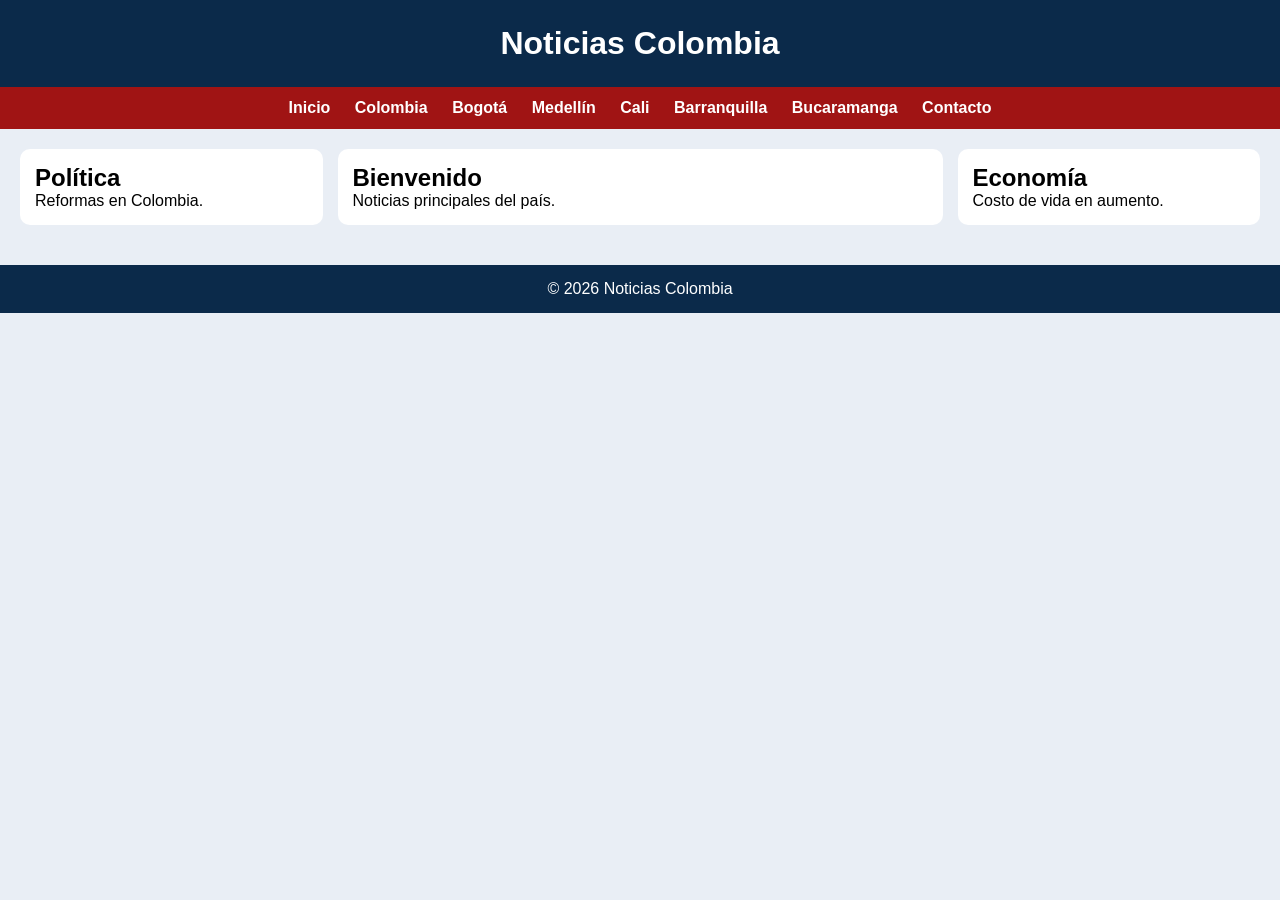
<file: index.html>
<!DOCTYPE html>
<html lang="es">
<head>
    <meta charset="UTF-8">
    <title>Noticias Colombia</title>
    <link rel="stylesheet" href="CSS/styles.css">
    
</head>

<body>

<header>
    <h1>Noticias Colombia</h1>
</header>

<nav>
    <a href="index.html">Inicio</a>
    <a href="colombia.html">Colombia</a>
    <a href="bogota.html">Bogotá</a>
    <a href="medellin.html">Medellín</a>
    <a href="cali.html">Cali</a>
    <a href="barranquilla.html">Barranquilla</a>
    <a href="bucaramanga.html">Bucaramanga</a>
    <a href="contacto.html">Contacto</a>
</nav>

<div class="contenedor">

    <div class="columna">
        <h2>Política</h2>
        <p>Reformas en Colombia.</p>
    </div>

    <div class="principal">
        <h2>Bienvenido</h2>
        <p>Noticias principales del país.</p>
    </div>

    <div class="columna">
        <h2>Economía</h2>
        <p>Costo de vida en aumento.</p>
    </div>

</div>

<footer>© 2026 Noticias Colombia</footer>

</body>
</html>
</file>
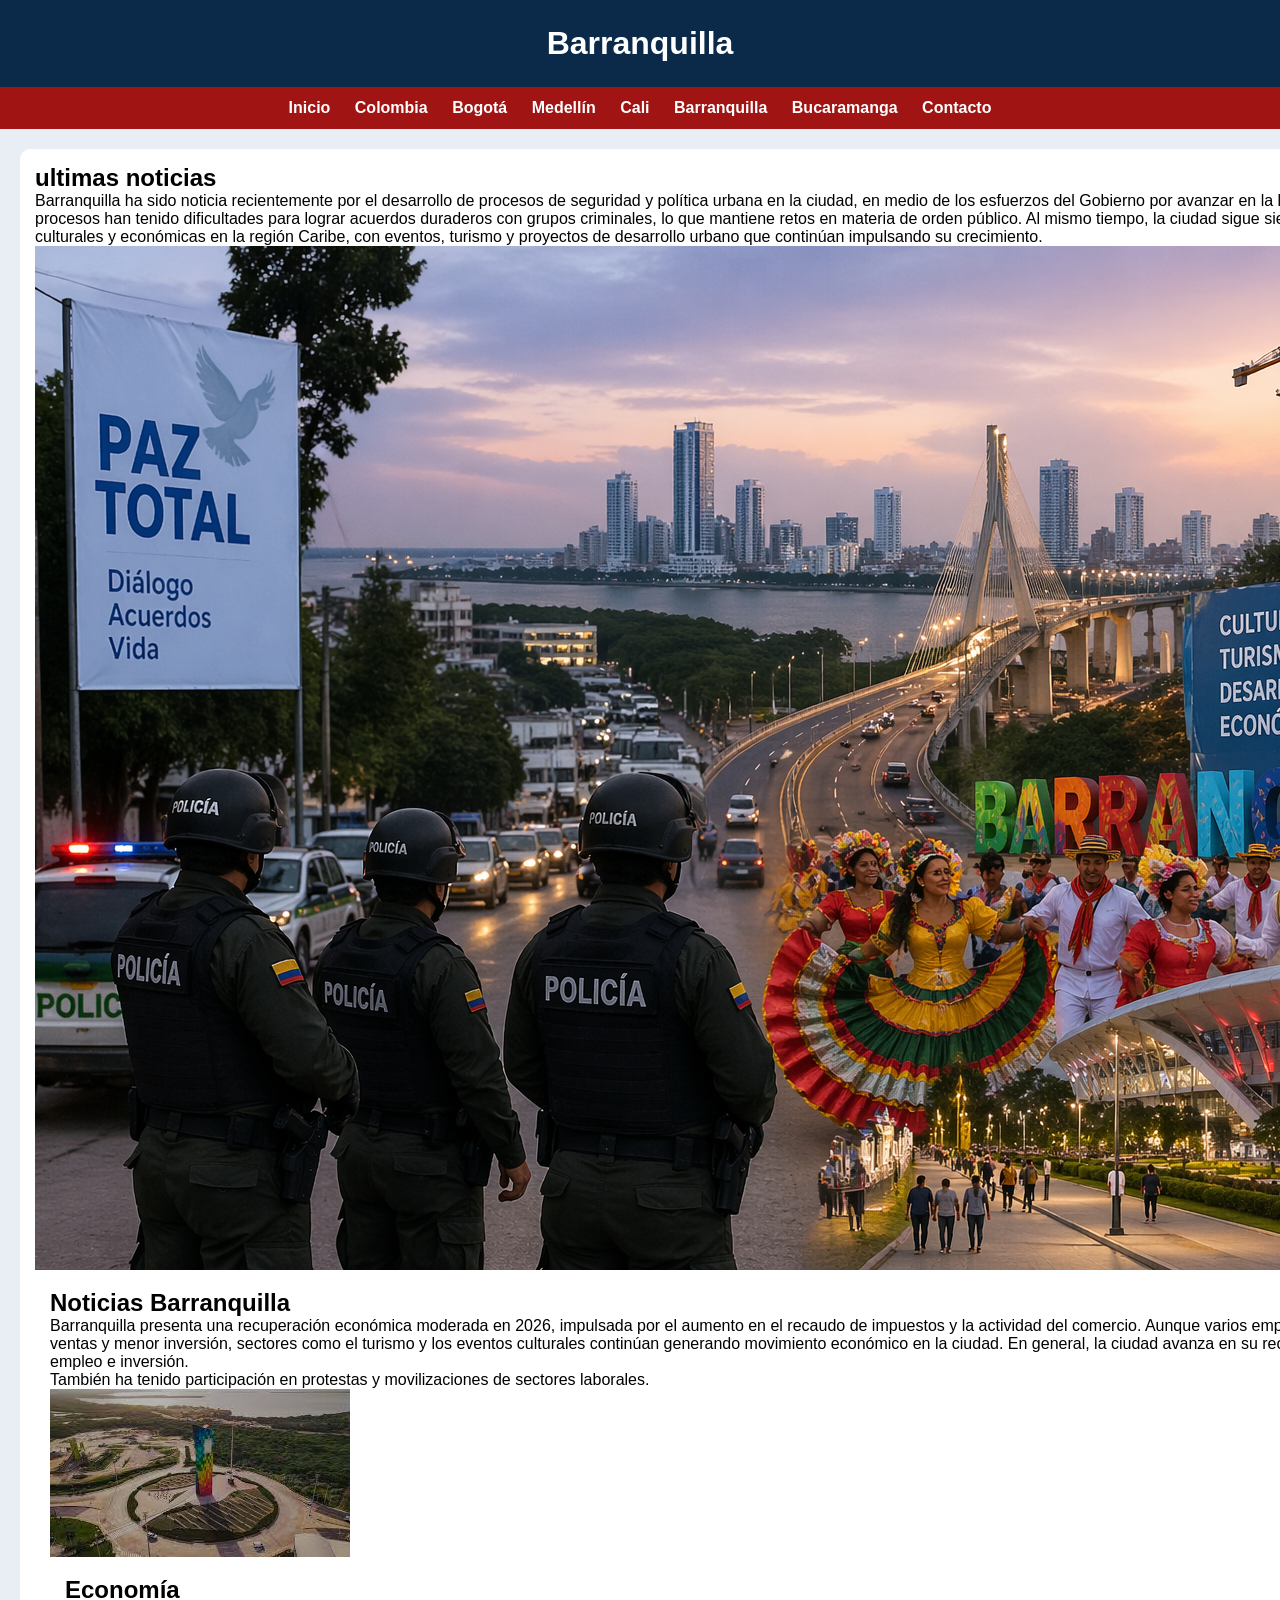
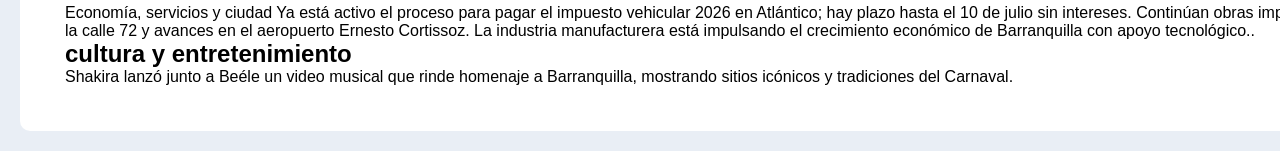
<file: barranquilla.html>
<!DOCTYPE html>
<html lang="es">
<head>
    <meta charset="UTF-8">
    <title>Barranquilla</title>
    <link rel="stylesheet" href="CSS/styles.css">
</head>

<body>

<header>
    <h1>Barranquilla</h1>
</header>

<nav>
    <a href="index.html">Inicio</a>
    <a href="colombia.html">Colombia</a>
    <a href="bogota.html">Bogotá</a>
    <a href="medellin.html">Medellín</a>
    <a href="cali.html">Cali</a>
    <a href="barranquilla.html">Barranquilla</a>
    <a href="bucaramanga.html">Bucaramanga</a>
    <a href="contacto.html">Contacto</a>
</nav>

<div class="contenedor">

    <!-- Columna izquierda -->
    <div class="columna">
        <h2>ultimas noticias </h2>
        <p>Barranquilla ha sido noticia recientemente por el desarrollo de procesos de seguridad y política urbana en la ciudad, en medio de los esfuerzos del Gobierno por avanzar en la llamada “paz total”. Sin embargo, estos procesos han tenido dificultades para lograr acuerdos duraderos con grupos criminales, lo que mantiene retos en materia de orden público.
       Al mismo tiempo, la ciudad sigue siendo un punto importante de actividades culturales y económicas en la región Caribe, con eventos, turismo y proyectos de desarrollo urbano que continúan impulsando su crecimiento.</p>    
        <img src="IMG/colombia4.png"
    </div>

    <!-- Columna central -->
    <div class="principal">
        <h2>Noticias Barranquilla</h2>

     <p>Barranquilla presenta una recuperación económica moderada en 2026, impulsada por el aumento en el recaudo de impuestos y la actividad del comercio.
      Aunque varios empresarios reportan disminución en ventas y menor inversión, sectores como el turismo y los eventos culturales continúan generando movimiento económico en la ciudad.
      En general, la ciudad avanza en su recuperación, pero aún enfrenta retos en empleo e inversión.</p>

        <p>También ha tenido participación en protestas y movilizaciones de sectores laborales.</p>

         <img src="IMG/descargabarranquilla.jpg"

    </div>

    <!-- Columna derecha -->
    <div class="columna">
        <h2>Economía</h2>
        <p>Economía, servicios y ciudad
        Ya está activo el proceso para pagar el impuesto vehicular 2026 en Atlántico; hay plazo hasta el 10 de julio sin intereses.
        Continúan obras importantes como la transformación de la calle 72 y avances en el aeropuerto Ernesto Cortissoz.
        La industria manufacturera está impulsando el crecimiento económico de Barranquilla con apoyo tecnológico..</p>

        <h2>cultura y entretenimiento</h2>
        <p>Shakira lanzó junto a Beéle un video musical que rinde homenaje a Barranquilla, mostrando sitios icónicos y tradiciones del Carnaval.</p>
    </div>

</div>

</body>
</html>
</file>
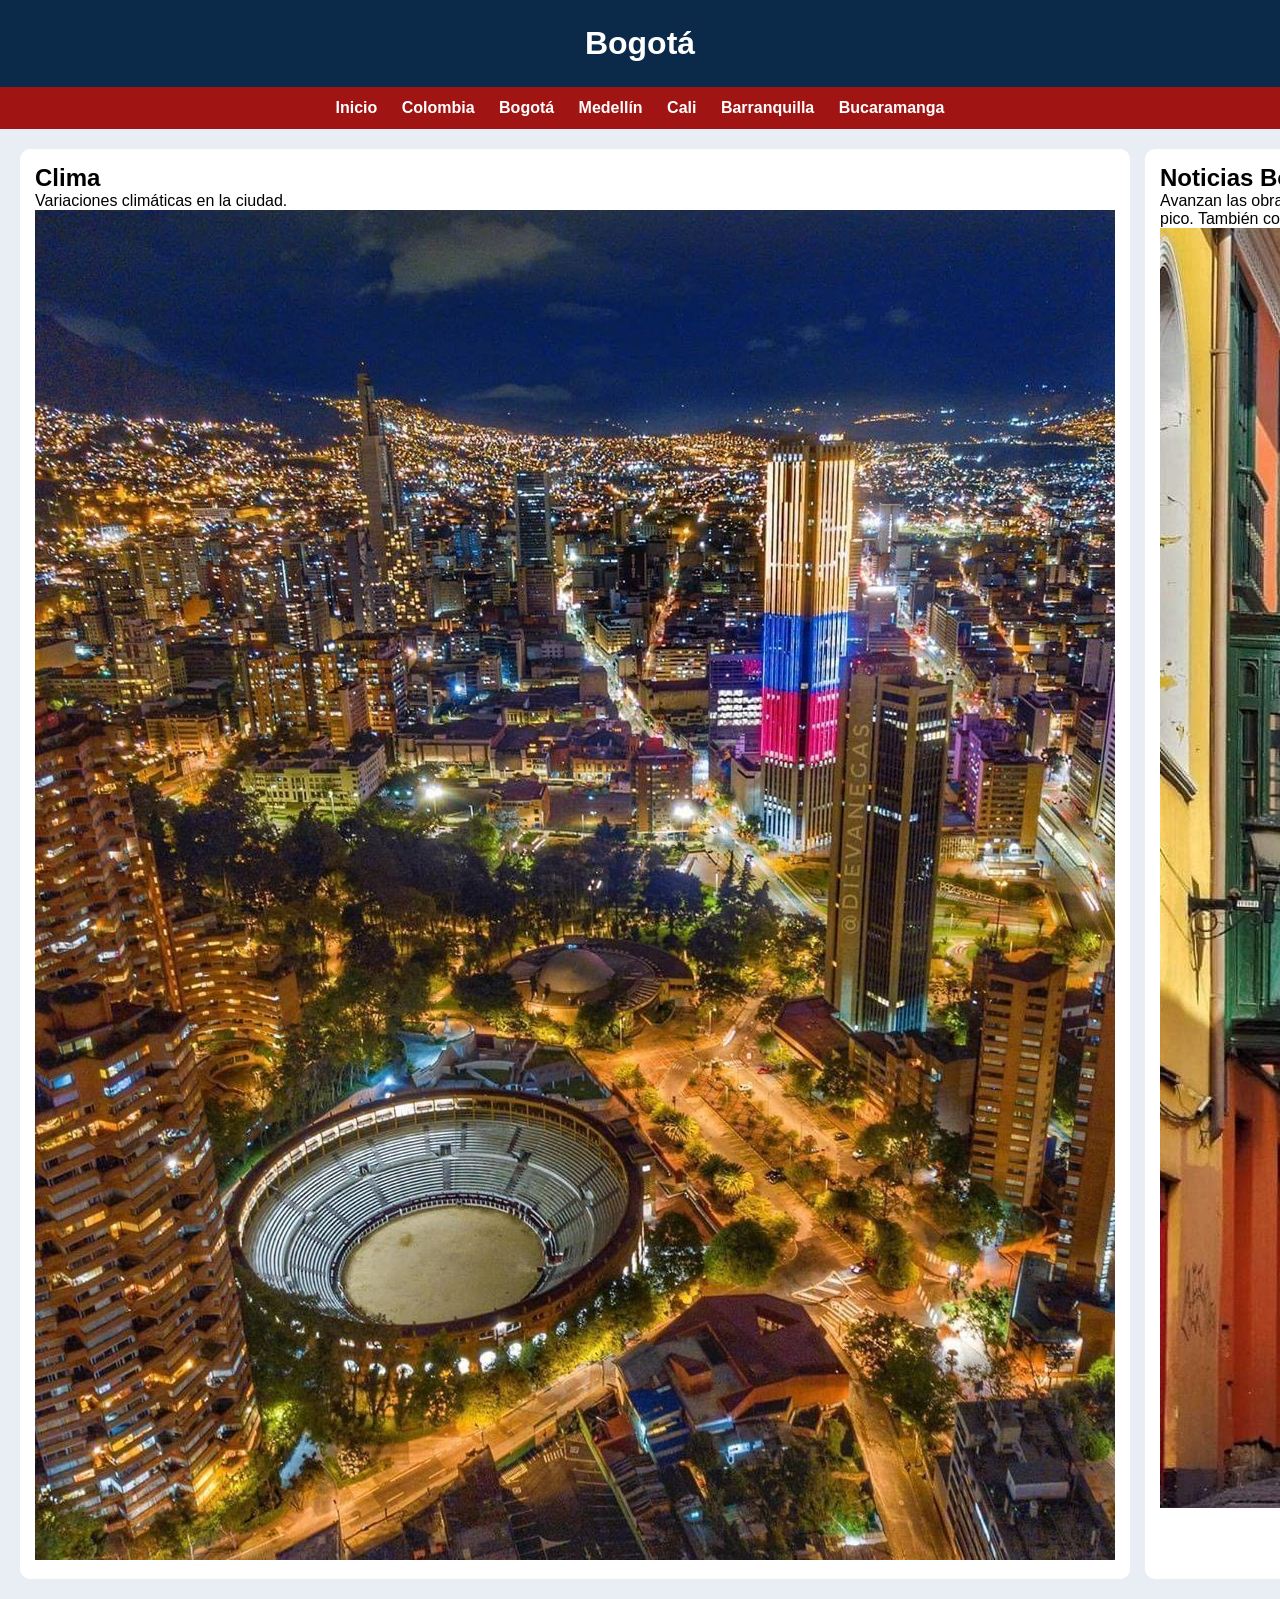
<file: bogota.html>
<!DOCTYPE html>
<html lang="es">
<head>
    <meta charset="UTF-8">
    <title>Bogotá</title>
    <link rel="stylesheet" href="CSS/styles.css">
</head>

<body>

<header>
    <h1>Bogotá</h1>
</header>

<nav>
    <a href="index.html">Inicio</a>
    <a href="colombia.html">Colombia</a>
    <a href="bogota.html">Bogotá</a>
    <a href="medellin.html">Medellín</a>
    <a href="cali.html">Cali</a>
    <a href="barranquilla.html">Barranquilla</a>
    <a href="bucaramanga.html">Bucaramanga</a>
</nav>

<div class="contenedor">

    <div class="columna">
        <h2>Clima</h2>
        <p>Variaciones climáticas en la ciudad.</p>
        <img src="IMG/bogota2.jpeg" >

    </div>

    <div class="principal">
        <h2>Noticias Bogotá</h2>
        <p>
        Avanzan las obras del Metro de Bogotá, con frentes activos en varias localidades.
        Hay cierres viales y desvíos que afectan la movilidad en horas pico.
        También continúan mejoras en TransMilenio, aunque usuarios siguen quejándose por congestión..</p>
        <img src="IMG/bogota.jpeg">
    </div>

    <div class="columna">
        <h2>Economía</h2>
        <p>Bogotá sigue siendo el principal motor económico de Colombia, con crecimiento en comercio, servicios y tecnología.
         Se están impulsando proyectos de infraestructura y renovación urbana en varias zonas.</p>
    </div>

</div>

</body>
</html>
</file>
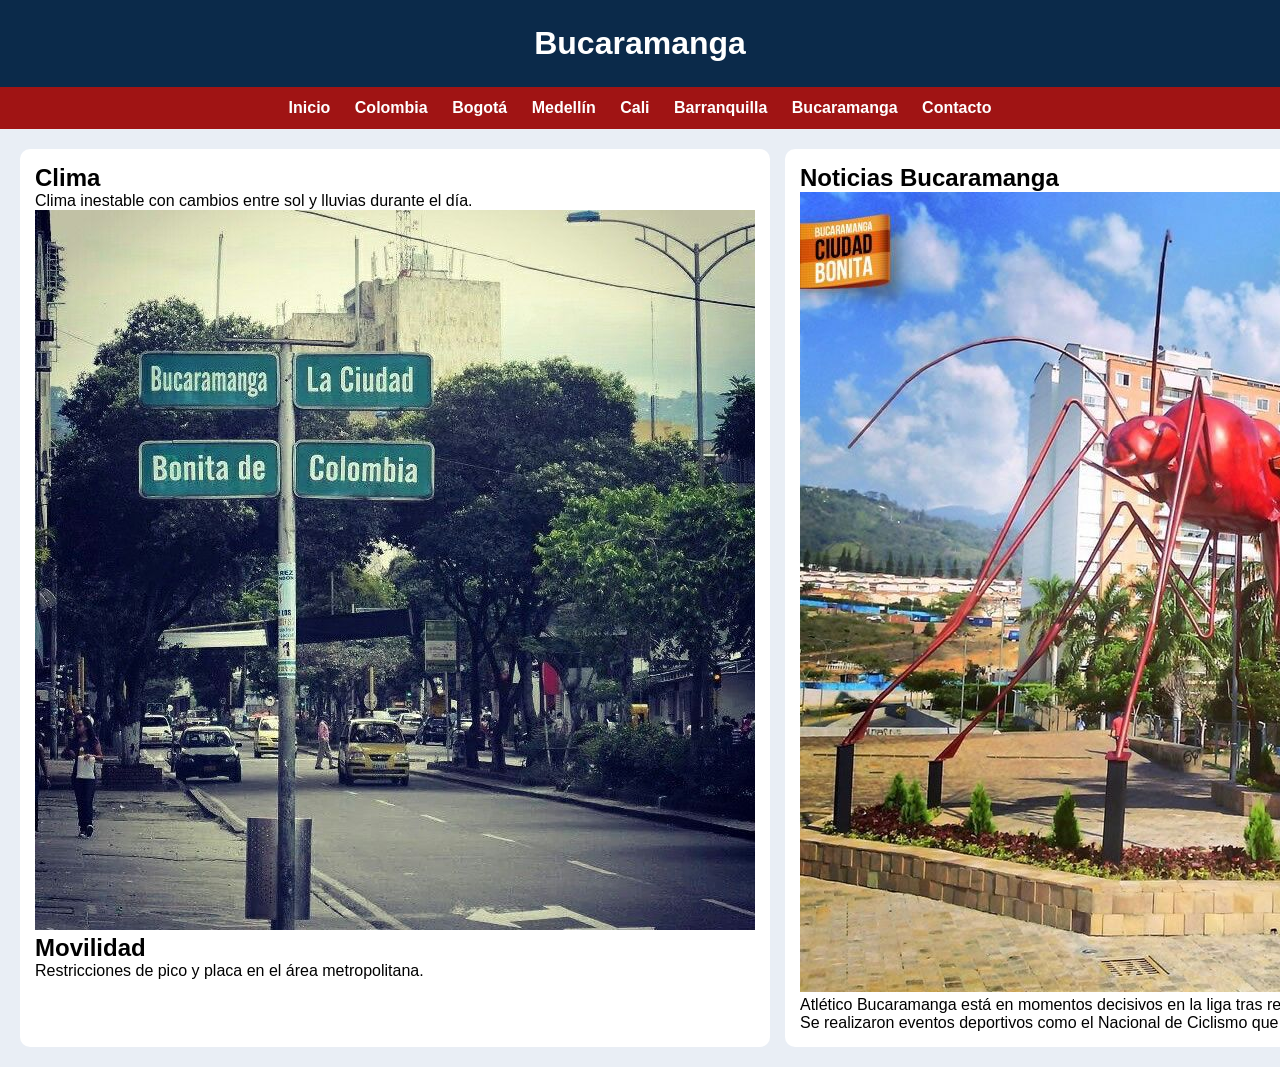
<file: bucaramanga.html>
<!DOCTYPE html>
<html lang="es">
<head>
    <meta charset="UTF-8">
    <title>Bucaramanga</title>
    <link rel="stylesheet" href="CSS/styles.css">
</head>

<body>

<header>
    <h1>Bucaramanga</h1>
</header>

<nav>
    <a href="index.html">Inicio</a>
    <a href="colombia.html">Colombia</a>
    <a href="bogota.html">Bogotá</a>
    <a href="medellin.html">Medellín</a>
    <a href="cali.html">Cali</a>
    <a href="barranquilla.html">Barranquilla</a>
    <a href="bucaramanga.html">Bucaramanga</a>
    <a href="contacto.html">Contacto</a>
</nav>

<div class="contenedor">

    <!-- Columna izquierda -->
    <div class="columna">
        <h2>Clima</h2>
        <p>Clima inestable con cambios entre sol y lluvias durante el día.</p>
         
           <img src="IMG/bucaramanga2.jpeg">

        <h2>Movilidad</h2>
        <p>Restricciones de pico y placa en el área metropolitana.</p>
    </div>

    <!-- Columna central -->
    <div class="principal">
        <h2>Noticias Bucaramanga</h2>

        <img src="IMG/bucaramanga.jpeg">

        <p>Atlético Bucaramanga está en momentos decisivos en la liga tras resultados recientes.</p>

        <p>Se realizaron eventos deportivos como el Nacional de Ciclismo que afectaron la movilidad.</p>
    </div>

    <!-- Columna derecha -->
    <div class="columna">
        <h2>Cultura</h2>
        <p>Festival de jazz, blues y rock con participación de jóvenes talentos.</p>

        <h2>Deportes</h2>
        <p>El equipo local busca clasificar en la liga nacional.</p>
    </div>

</div>

</body>
</html>
</file>
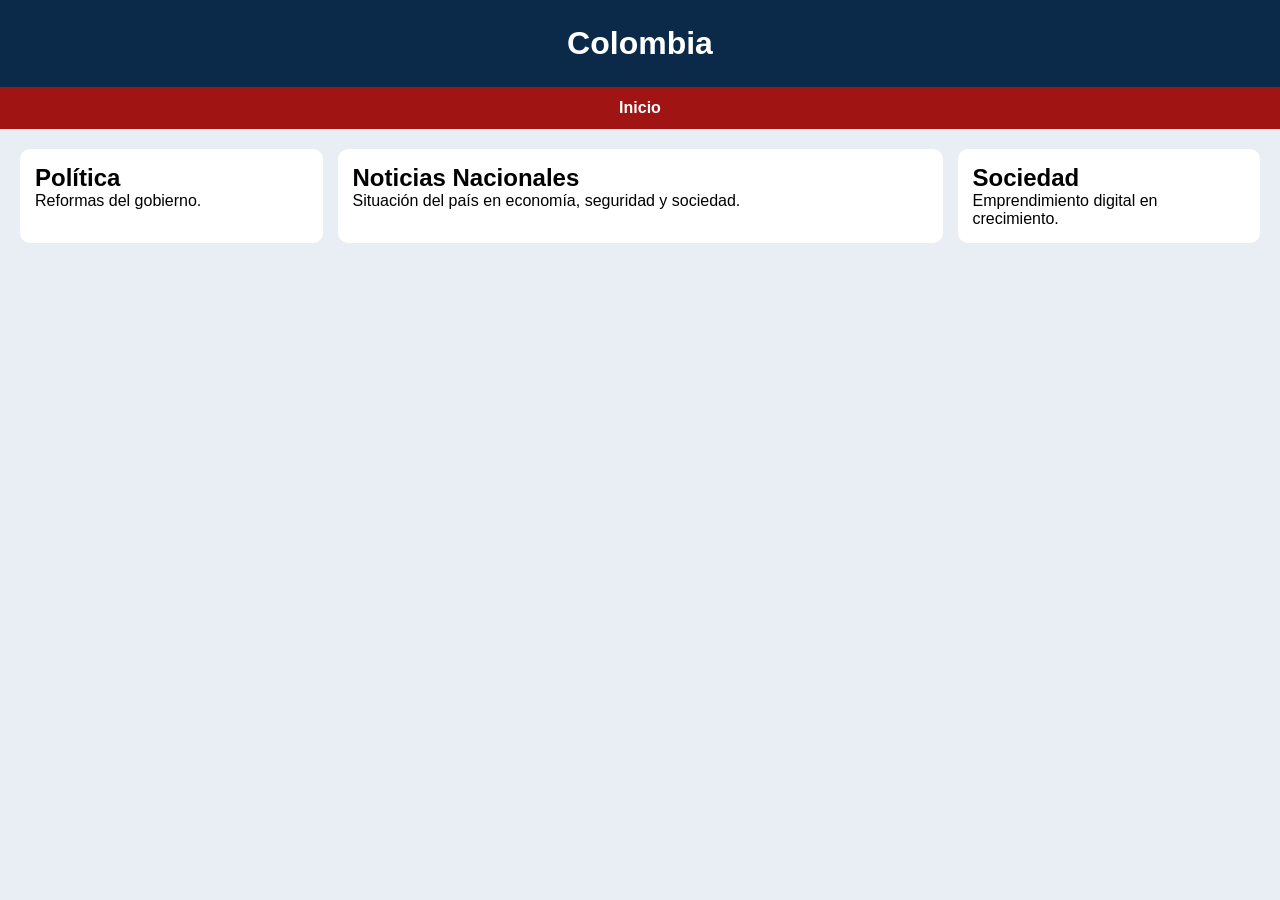
<file: colombia.html>
<!DOCTYPE html>
<html lang="es">
<head>
    <meta charset="UTF-8">
    <title>Colombia</title>
    <link rel="stylesheet" href="CSS/styles.css">
</head>

<body>

<header><h1>Colombia</h1></header>

<nav>
    <a href="index.html">Inicio</a>
</nav>

<div class="contenedor">
    

    <div class="columna">
        <h2>Política</h2>
        <p>Reformas del gobierno.</p>
    </div>

    <div class="principal">
        <h2>Noticias Nacionales</h2>
        <p>Situación del país en economía, seguridad y sociedad.</p>
    </div>

    <div class="columna">
        <h2>Sociedad</h2>
        <p>Emprendimiento digital en crecimiento.</p>
    </div>
   
      

</div>

</body>
</html>
</file>
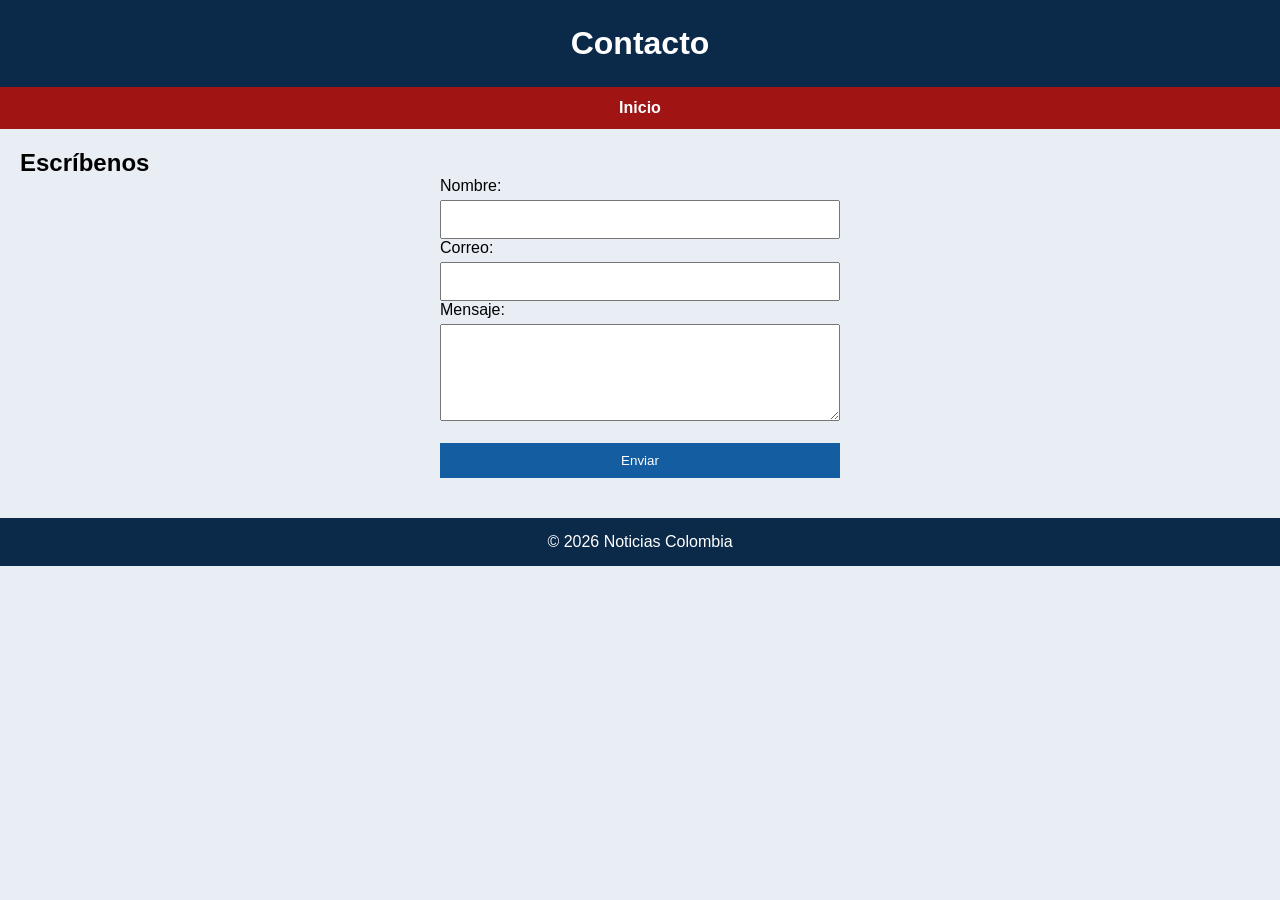
<file: contactos.html>
<!DOCTYPE html>
<html lang="es">
<head>
    <meta charset="UTF-8">
    <title>Contacto</title>
    <link rel="stylesheet" href="CSS/styles.css">
</head>

<body>

<header>
    <h1>Contacto</h1>
</header>

<nav>
    <a href="index.html">Inicio</a>
</nav>

<div style="padding:20px;">

    <h2>Escríbenos</h2>

    <form>
        <p>Nombre:</p>
        <input type="text" required>

        <p>Correo:</p>
        <input type="email" required>

        <p>Mensaje:</p>
        <textarea rows="5" required></textarea>

        <br><br>
        <button>Enviar</button>
    </form>

</div>

<footer>
    <p>© 2026 Noticias Colombia</p>
</footer>

</body>
</html>
</file>
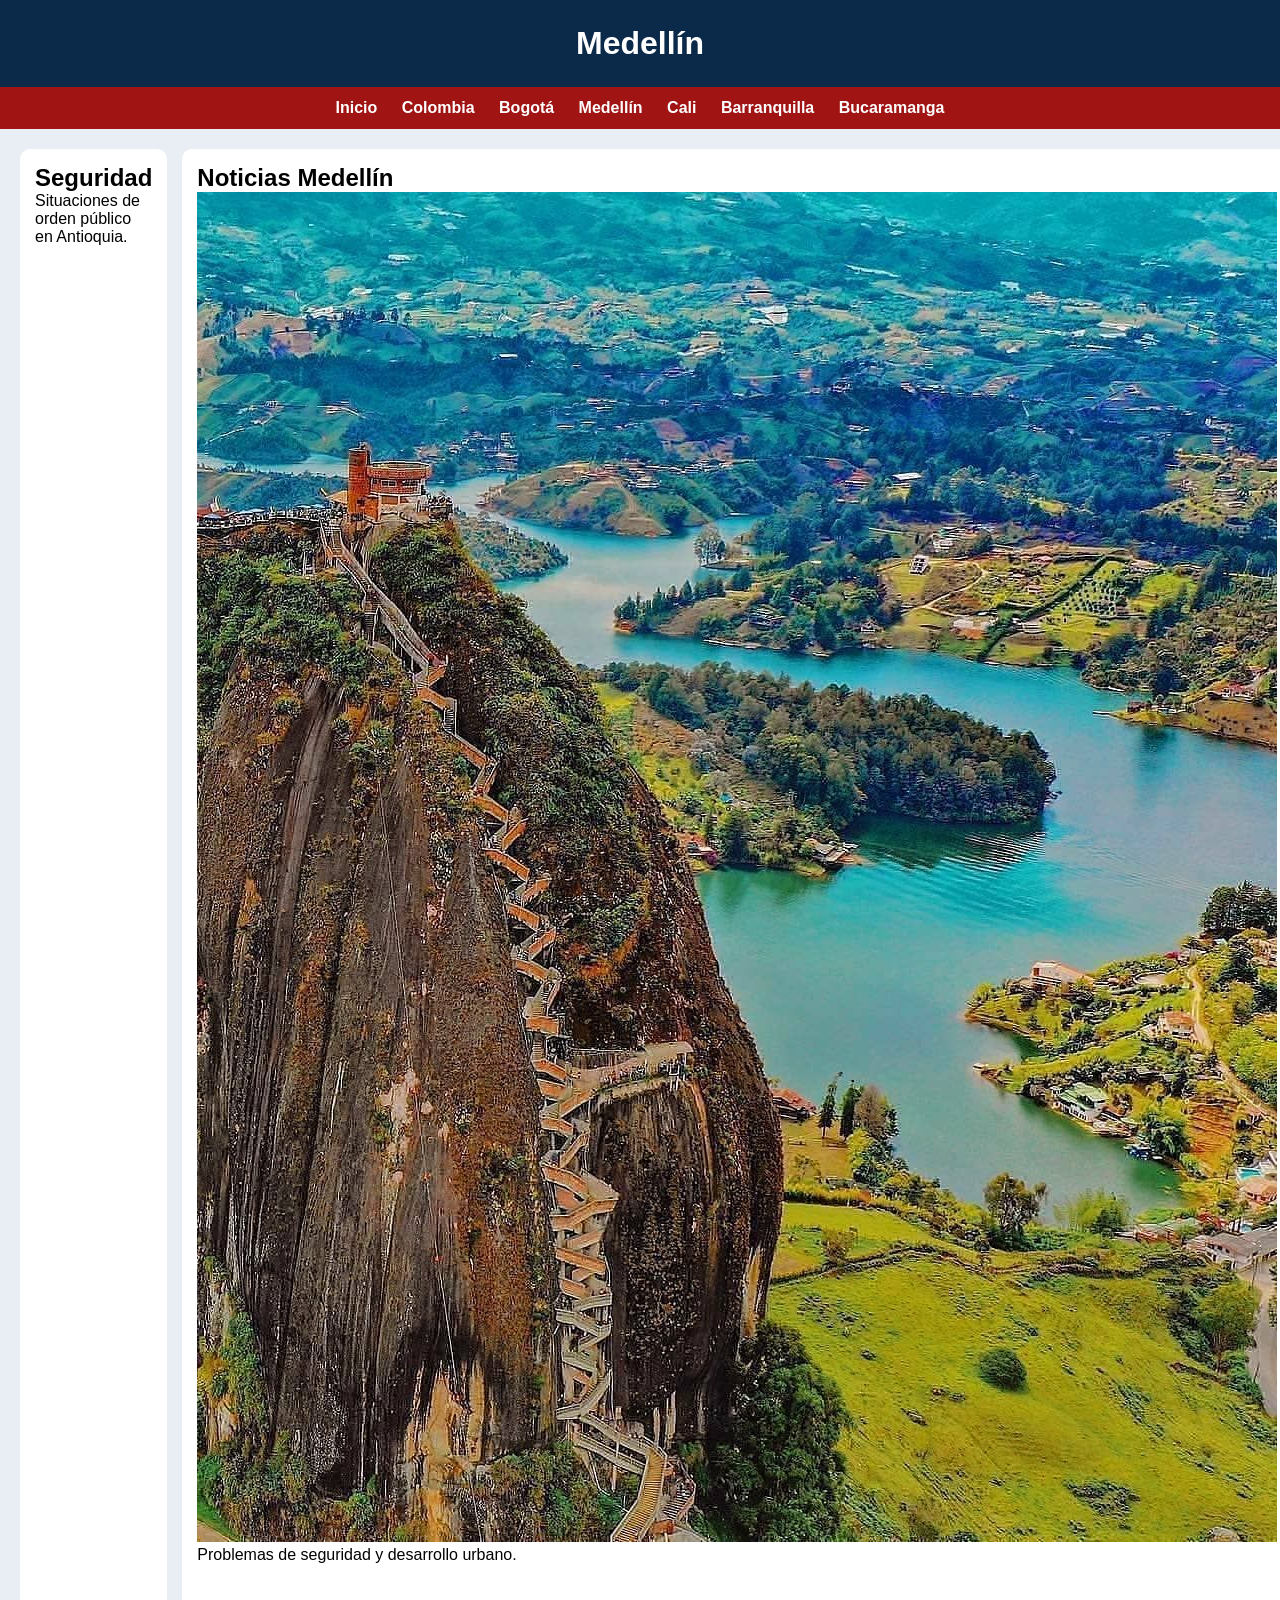
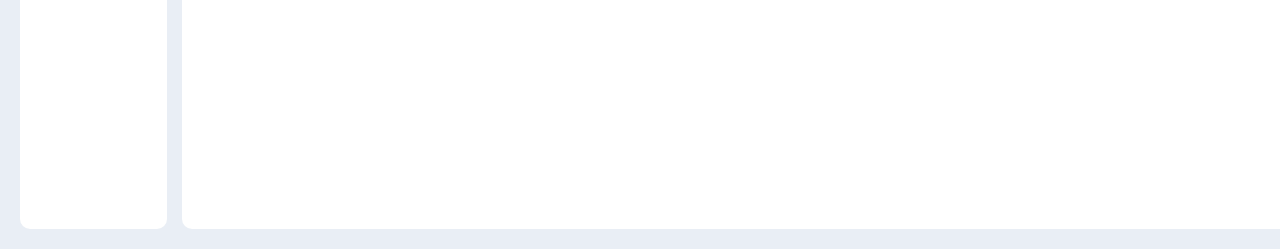
<file: medellin.html>
<!DOCTYPE html>
<html lang="es">
<head>
    <meta charset="UTF-8">
    <title>Medellín</title>
    <link rel="stylesheet" href="CSS/styles.css">
</head>

<body>

<header>
    <h1>Medellín</h1>
</header>

<nav>
    <a href="index.html">Inicio</a>
    <a href="colombia.html">Colombia</a>
    <a href="bogota.html">Bogotá</a>
    <a href="medellin.html">Medellín</a>
    <a href="cali.html">Cali</a>
    <a href="barranquilla.html">Barranquilla</a>
    <a href="bucaramanga.html">Bucaramanga</a>
</nav>

<div class="contenedor">

    <div class="columna">
        <h2>Seguridad</h2>
        <p>Situaciones de orden público en Antioquia.</p>
    </div>

    <div class="principal">
        <h2>Noticias Medellín</h2>
         <img src="IMG/medellin.jpeg">
        <p>Problemas de seguridad y desarrollo urbano.</p>
    </div>

    <div class="columna">
        <h2>Cultura</h2>
        <p>Eventos artísticos y turismo.</p>
        <img src="IMG/MEDELLIN2.jpeg">
    </div>

</div>

</body>
</html>
</file>
<file: CSS/styles.css>
*{
    margin: 0;
    padding: 0;
    box-sizing: border-box;
}

body {
    font-family: Arial;
    background: #e9eef5;
}

/* HEADER */
header {
    background: #0b2a4a;
    color: white;
    text-align: center;
    padding: 25px;
}

/* NAV */
nav {
    background: #a01414;
    text-align: center;
    padding: 12px;
}

nav a {
    color: white;
    text-decoration: none;
    margin: 10px;
    font-weight: bold;
}

nav a:hover {
    text-decoration: underline;
}

/* 3 COLUMNAS */
.contenedor {
    display: grid;
    grid-template-columns: 1fr 2fr 1fr;
    gap: 15px;
    padding: 20px;
}

/* COLUMNAS */
.columna, .principal {
    background: white;
    padding: 15px;
    border-radius: 10px;
}

/* FOOTER */
footer {
    background: #0b2a4a;
    color: white;
    text-align: center;
    padding: 15px;
    margin-top: 20px;
}

/* FORMULARIO */
form {
    max-width: 400px;
    margin: auto;
}

input, textarea {
    width: 100%;
    padding: 10px;
    margin-top: 5px;
}

button {
    width: 100%;
    padding: 10px;
    background: #145da0;
    color: white;
    border: none;
}
</file>
